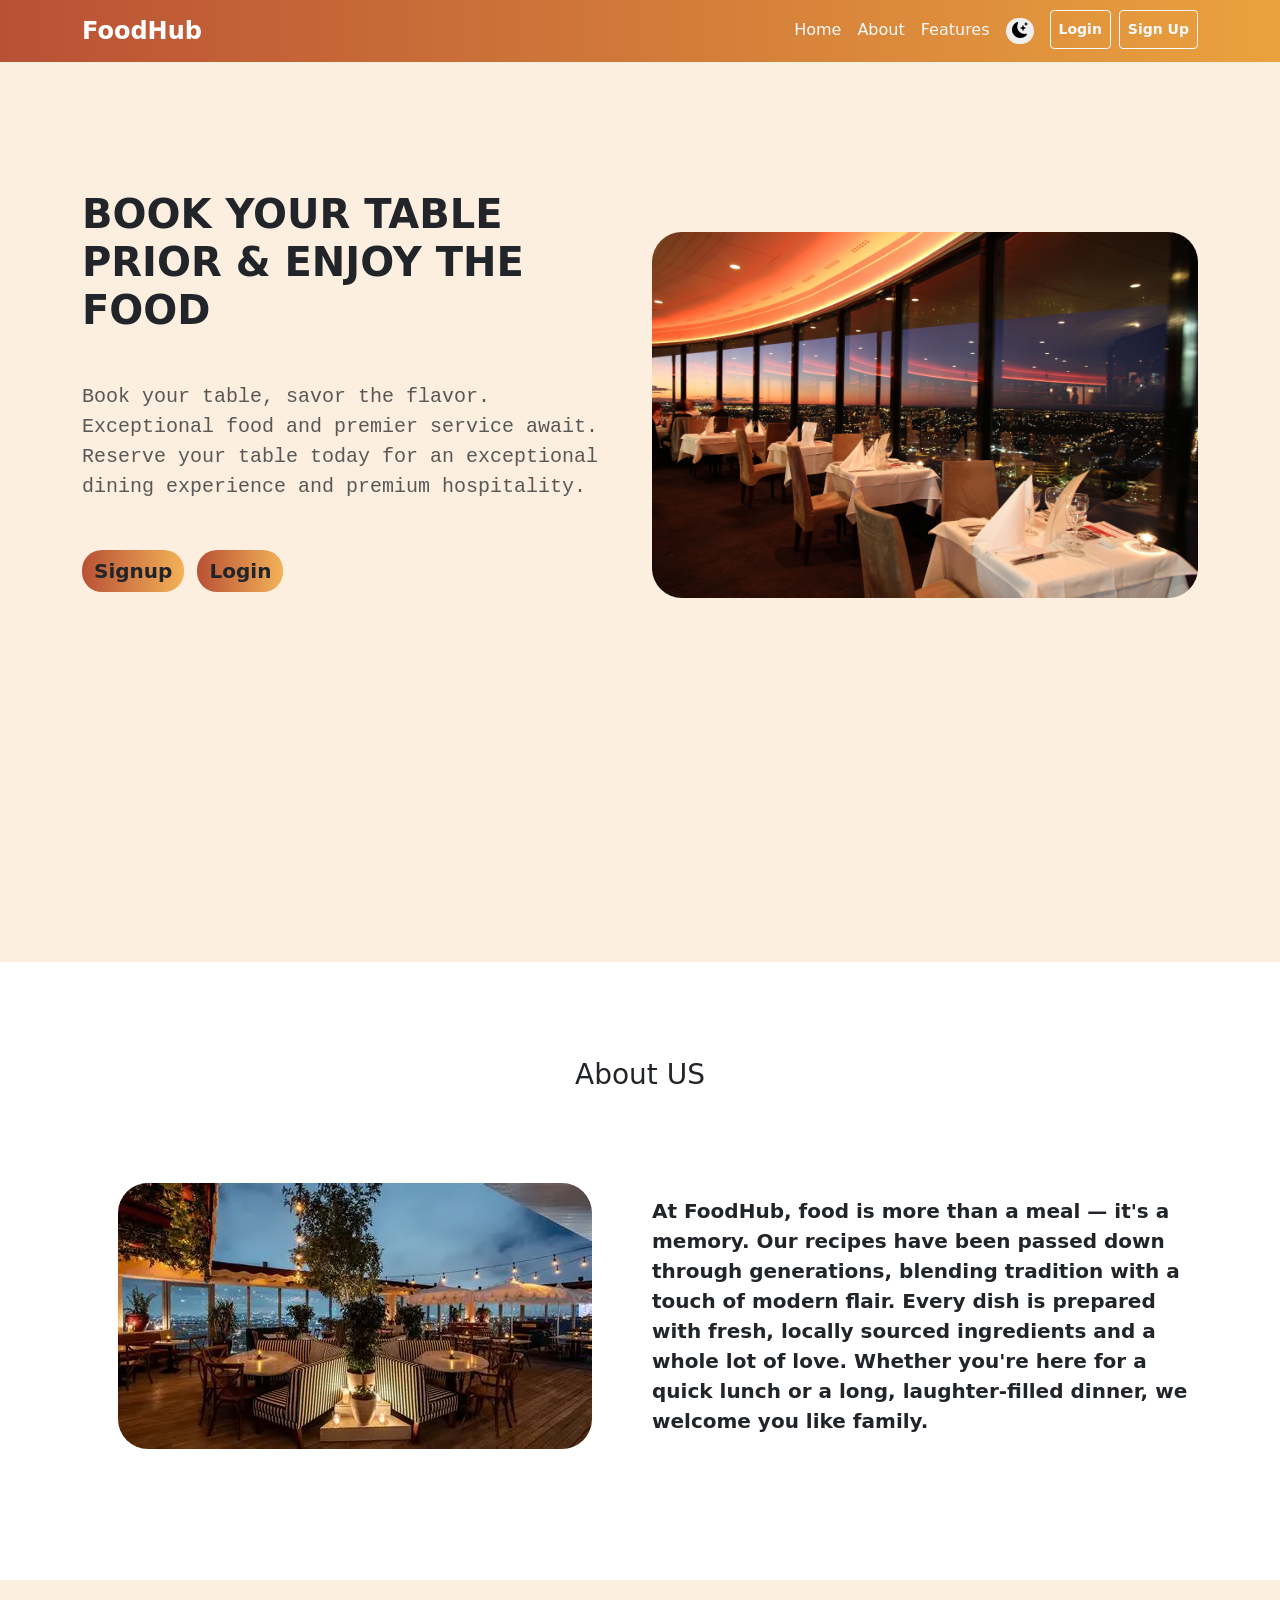
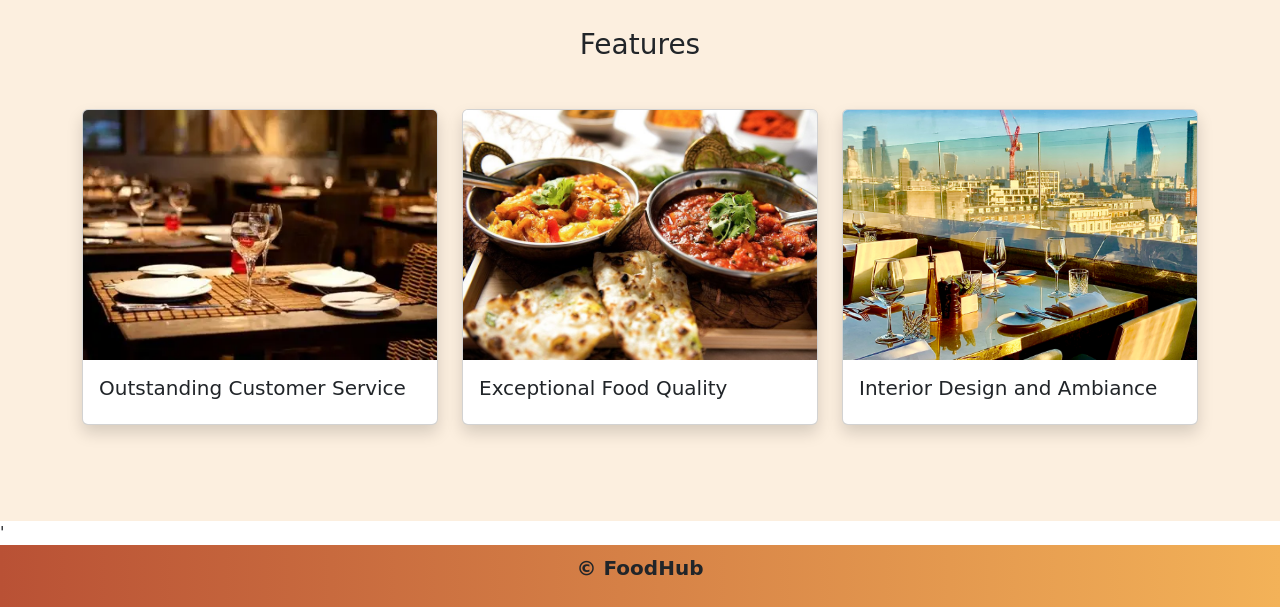
<file: pages/index.html>
<!DOCTYPE html>
<html lang="en">
<head>
    <meta charset="UTF-8">
    <meta name="viewport" content="width=device-width, initial-scale=1.0">
    <title>index page</title>
    <link href="https://cdn.jsdelivr.net/npm/bootstrap@5.3.8/dist/css/bootstrap.min.css" rel="stylesheet" integrity="sha384-sRIl4kxILFvY47J16cr9ZwB07vP4J8+LH7qKQnuqkuIAvNWLzeN8tE5YBujZqJLB" crossorigin="anonymous">
    <link rel="stylesheet" href="https://cdn.jsdelivr.net/npm/bootstrap-icons@1.13.1/font/bootstrap-icons.min.css">
    <link rel="stylesheet" href="../styles/index.css">
</head>
<body>
    <navbar>
        <div class="navbar navbar-expand-lg navbar-dark  custom-bg">
            <div class="container ">
                <a class="navbar-brand fw-bold fs-4" href="#"><i class="bi bi-fork-knife"></i> FoodHub</a>
                <button class="navbar-toggler" data-bs-toggle="collapse" data-bs-target="#navMenu" type="button">
                    <span class="navbar-toggler-icon"></span>
                </button>

                <div class="collapse navbar-collapse" id="navMenu">
                    <ul class="navbar-nav ms-auto">
                        <li class="nav-item">
                            <a class="nav-link text-light"  href="#Home"> Home </a>
                        </li>
                        <li class="nav-item" > 
                            <a class="nav-link text-light" href="#About"> About </a>
                        </li>
                        <li class="nav-item"  >
                            <a class="nav-link text-light" href="#features"> Features </a>
                        </li>
                        <li class="nav-item">
                            <button class="btn-light custom-btn m-2 rounded-5 border-0" id="themeToggle" > <i class="bi bi-moon-stars-fill"></i></button>
                        </li>
                        <li class="nav-item ms-2">
                            <a href="../pages/login.html" class="btn btn-outline-light btn-sm fw-bold p-2">Login</a>
                        </li>
                        <li class="nav-item ms-2">
                            <a href="../pages/signup.html" class="btn btn-outline-light btn-sm fw-bold p-2">Sign Up</a>
                        </li>
                    </ul>
                </div>
            </div>
        </div>
    </navbar>

    <!--Home page with image -->
    <section id="Home" class="animate-bg py-3">
        <div class="container ">
            
            <div class="row align-items-center my-3">
                <div class="col-lg-6 my-5 rounded custom-opacity">
                    <h1 class="my-5 fw-bold"> BOOK YOUR TABLE PRIOR & ENJOY THE FOOD  </h1>
                    <p class="my-5 text-muted fs-5" style="font-family:monospace;">Book your table, savor the flavor. Exceptional food and premier service await.
                        Reserve your table today for an exceptional dining experience and premium hospitality.
                    </p>

                    <a type="button" href="../pages/signup.html" class="btn custom-btn-bg  mb-5 fw-bold fs-5 me-2" style="border-radius: 20px;"> Signup </a>
                    <a type="button" href="../pages/login.html" class="btn custom-btn-bg mb-5 fw-bold fs-5" style="border-radius: 20px;" > Login </a>

                </div>
                <div class="col-lg-6 mt-5">
                    <img src="../assets/images/index_img1.jpg" class="img-fluid my-5" style="border-radius: 30px;">
                </div>
            </div>

        </div>
    </section>

    <!-- About sectio with image and para -->
    <section id="About" class="py-5">
        <div class="container ">
            <h3 class="mt-5 text-center"> About US </h3>
            <div class="row align-items-center">
                <div class="col-lg-6 my-5 text-center">
                    <img src="../assets/images/about_img1.webp" class="img-fluid" style="border-radius: 30px;">
                </div>

                <div class="col-lg-6 my-5 fw-bold fs-5">
                    <p class="my-5">At FoodHub, food is more than a meal — it's a memory. 
                        Our recipes have been passed down through generations, blending tradition with a touch of modern flair.
                        Every dish is prepared with fresh, locally sourced ingredients and a whole lot of love.
                        Whether you're here for a quick lunch or a long, laughter-filled dinner, we welcome you like family.</p>

                </div>
            </div>
        </div>
    </section>
   

    <!--Feature cards-->
    <section id="features" class="animate-bg py-5">
        <h3 class="text-center"> Features </h3>
        <div class="container my-5" >
            <div class="row g-4">
                <div class="col-md-4 col-sm-6">
                    <div class="card shadow">
                        <img src="../assets/images/index_img2.webp" class="card-img-top "  alt="service">
                        <div class="card-body">
                            <h5>Outstanding Customer Service </h5>
                        </div>
                    </div>
                </div>

                <div class="col-md-4 col-sm-6">
                    <div class="card shadow">
                        <img src="../assets/images/food_img1.jpg " class="card-img-top" alt="fod quality" >
                        <div class="card-body">
                            <h5>Exceptional Food Quality </h5>
                        </div>
                    </div>
                </div>

                <div class="col-md-4 col-sm-6">
                    <div class="card shadow">
                        <img src="../assets/images/index_img3.webp " class="card-img-top" alt="ambiance">
                        <div class="card-body">
                            <h5>Interior Design and Ambiance </h5>
                        </div>
                    </div>
                </div>
            </div>
        </div>
    </section>'
    
    

    <footer class="custom-bg text-center p-2">
        <p class="fw-bold fs-5"> ©  FoodHub  </p>
    </footer>




    <script src="https://cdn.jsdelivr.net/npm/bootstrap@5.3.8/dist/js/bootstrap.bundle.min.js" integrity="sha384-FKyoEForCGlyvwx9Hj09JcYn3nv7wiPVlz7YYwJrWVcXK/BmnVDxM+D2scQbITxI" crossorigin="anonymous"></script>

    <script>
        const themeBtn = document.getElementById("themeToggle");
        if(localStorage.getItem("theme") === "dark"){
            document.body.classList.add("dark-mode");
            themeBtn.innerHTML='<i class="bi bi-sun-fill"></i>';
        }
        themeBtn.addEventListener("click",function(){
            document.body.classList.toggle("dark-mode");
            if(document.body.classList.contains("dark-mode")){
                localStorage.setItem("theme","dark");
                themeBtn.innerHTML='<i class="bi bi-sun-fill"></i>';
            }
            else{
                localStorage.setItem("theme","light");
                themeBtn.innerHTML='<i class="bi bi-moon-stars-fill"></i>';
            }
        });
    </script>
</body>
</html>
</file>
<file: styles/index.css>
/* *{
    background-color: bisque;
} */

.custom-bg{
    /* background: linear-gradient(to right, #0066ff, #66ffff); */
    background: linear-gradient(to right, #b95135, #f3b258 );
}

.custom-btn-bg{
    background: linear-gradient(to right, #b95135, #f3b258 );
    border: none;
}
.navbar{
    background: linear-gradient(to right, #b95135, #eaa23e );

}
#Home{
    min-height: 100vh;;
    width: 100%;
    display: flex;
    backdrop-filter: blur(2px);
    background-size: cover;
    background-position: center;
}

.animate-bg{
    background: rgb(252, 239, 223);
}


.card{
    height: 100%;
}

.card img{
    width: 100%;
    height: 250px;
    object-fit: cover;
}

/* dark mode  */

body.dark-mode{
    background: #584129;
    color:#f5f5f5;
}

/* Navbar */
body.dark-mode .navbar,
body.dark-mode .custom-bg{
    background:linear-gradient(to right,#2b1b14,#5a3521);
}

/* Home & Feature sections */
body.dark-mode .animate-bg{
    /* background:#654b29; */
    background: linear-gradient(to right, #a18051, #654b29);
}

/* About section */
body.dark-mode #About{
    background:#3b1f03;
}

/* Cards */
body.dark-mode .card{
    background:#685454;
    color:#fff;
    border:1px solid #333;
}

/* Paragraphs */
body.dark-mode p{
    color:#d8d8d8 !important;
}

/* Headings */
body.dark-mode h1,
body.dark-mode h2,
body.dark-mode h3,
body.dark-mode h4,
body.dark-mode h5{
    color:white;
}

/* Links */
body.dark-mode .nav-link{
    color:white !important;
}

/* Buttons */
body.dark-mode .btn-outline-dark{
    border-color:#fff;
    color:#fff;
}

body.dark-mode .btn-outline-dark:hover{
    background:#fff;
    color:#111;
}

body.dark-mode .btn-outline-light:hover{
    background:#fff;
    color:#111;
}

/* Footer */
body.dark-mode footer{
    background:linear-gradient(to right,#2b1b14,#5a3521);
    color:white;
}

/* Hero text */
body.dark-mode .text-muted{
    color:#c8c8c8 !important;
}

/* Images */
body.dark-mode img{
    filter:brightness(.92);
}
</file>
